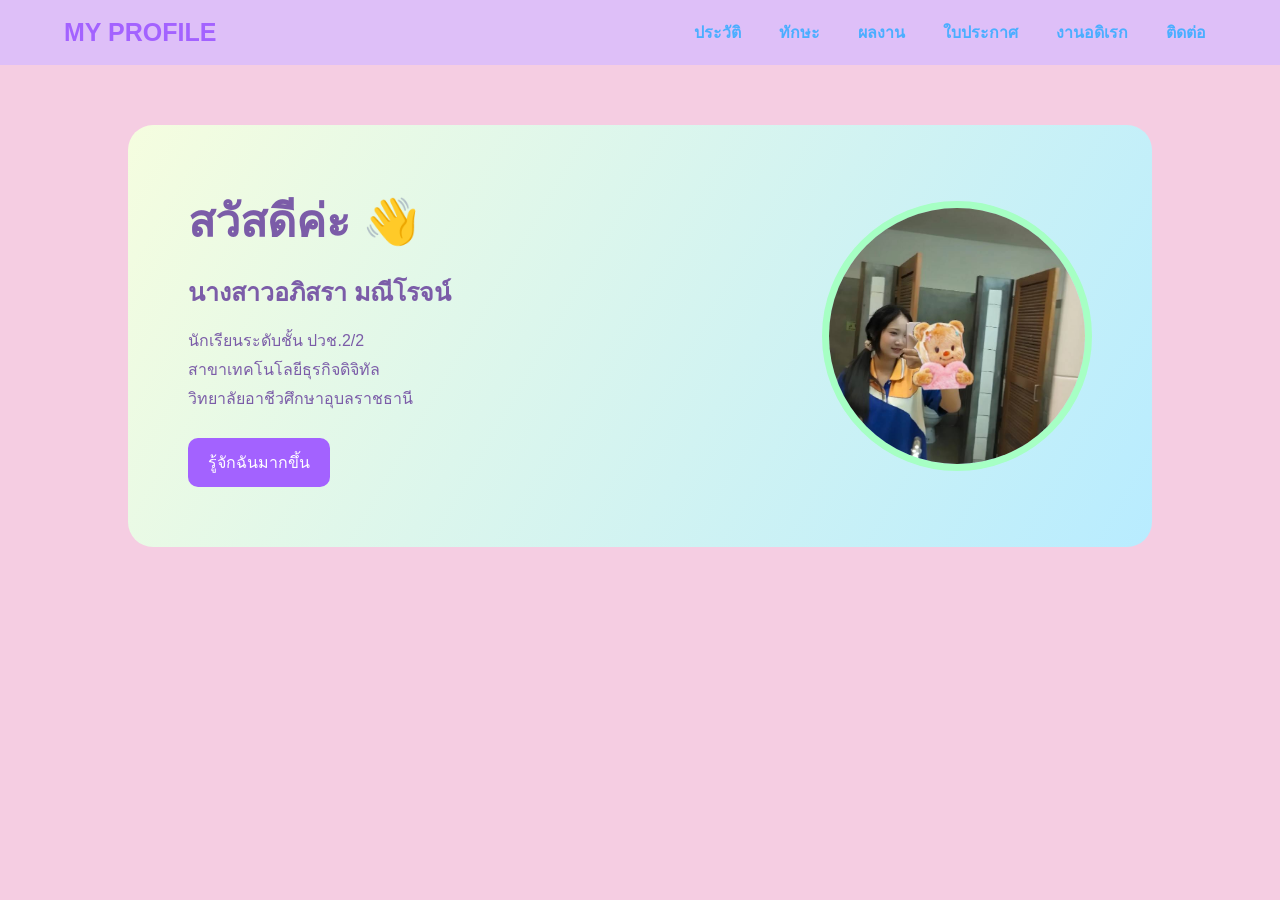
<file: index.html>
<!DOCTYPE html>
<html lang="th">
<head>
    <meta charset="UTF-8">
    <meta name="viewport" content="width=device-width, initial-scale=1.0">
    <title>My Profile</title>
    <link rel="stylesheet" href="style2.css">
</head>

<body>

<nav>
    <div class="logo">MY PROFILE</div>

    <ul>
        <li><a href="about.html">ประวัติ</a></li>
        <li><a href="skill.html">ทักษะ</a></li>
        <li><a href="portfolio.html">ผลงาน</a></li>
        <li><a href="certificate.html">ใบประกาศ</a></li>
        <li><a href="hobby.html">งานอดิเรก</a></li>
        <li><a href="contact.html">ติดต่อ</a></li>
    </ul>
</nav>

<div class="home">

    <div class="text">
        <h1>สวัสดีค่ะ 👋</h1>

        <h2>นางสาวอภิสรา มณีโรจน์</h2>

        <p>
            นักเรียนระดับชั้น ปวช.2/2<br>
            สาขาเทคโนโลยีธุรกิจดิจิทัล<br>
            วิทยาลัยอาชีวศึกษาอุบลราชธานี
        </p>

        <a href="about.html" class="button">
            รู้จักฉันมากขึ้น
        </a>
    </div>

    <div class="profile">
        <img src="nunn.jpg" alt="รูปโปรไฟล์">
    </div>

</div>

</body>
</html>
</file>
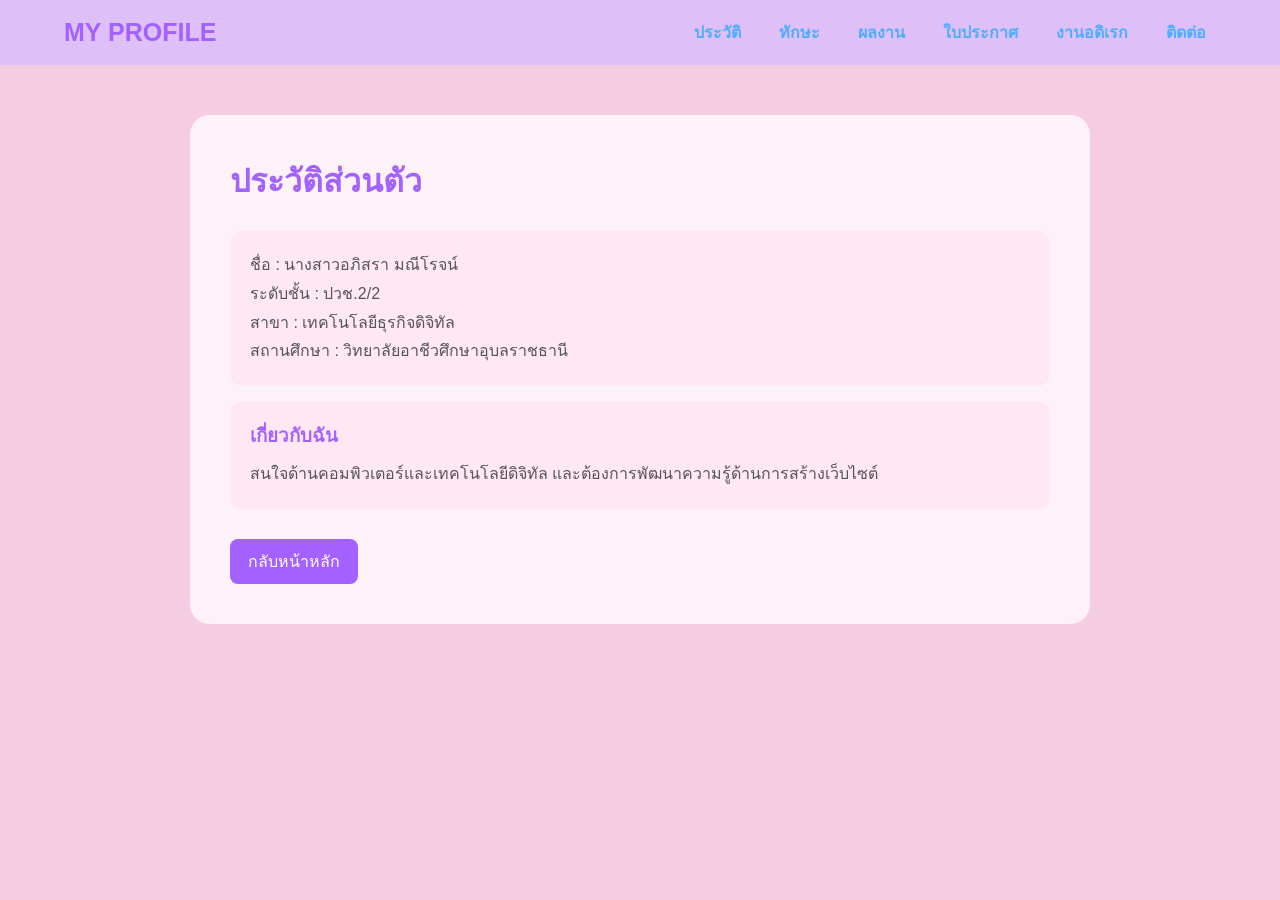
<file: about.html>
<!DOCTYPE html>
<html lang="th">

<head>
    <meta charset="UTF-8">
    <title>ประวัติ</title>
    <link rel="stylesheet" href="style2.css">
</head>

<body>

<nav>
    <div class="logo">MY PROFILE</div>

    <ul>
        <li><a href="about.html">ประวัติ</a></li>
        <li><a href="skill.html">ทักษะ</a></li>
        <li><a href="portfolio.html">ผลงาน</a></li>
        <li><a href="certificate.html">ใบประกาศ</a></li>
        <li><a href="hobby.html">งานอดิเรก</a></li>
        <li><a href="contact.html">ติดต่อ</a></li>
    </ul>
</nav>

<div class="content">

    <h1>ประวัติส่วนตัว</h1>

    <div class="card">
        <p>ชื่อ : นางสาวอภิสรา มณีโรจน์</p>
        <p>ระดับชั้น : ปวช.2/2</p>
        <p>สาขา : เทคโนโลยีธุรกิจดิจิทัล</p>
        <p>สถานศึกษา : วิทยาลัยอาชีวศึกษาอุบลราชธานี</p>
    </div>

    <div class="card">
        <h3>เกี่ยวกับฉัน</h3>
        <p>
            สนใจด้านคอมพิวเตอร์และเทคโนโลยีดิจิทัล
            และต้องการพัฒนาความรู้ด้านการสร้างเว็บไซต์
        </p>
    </div>

    <a href="index.html" class="back">กลับหน้าหลัก</a>

</div>

</body>
</html>
</file>
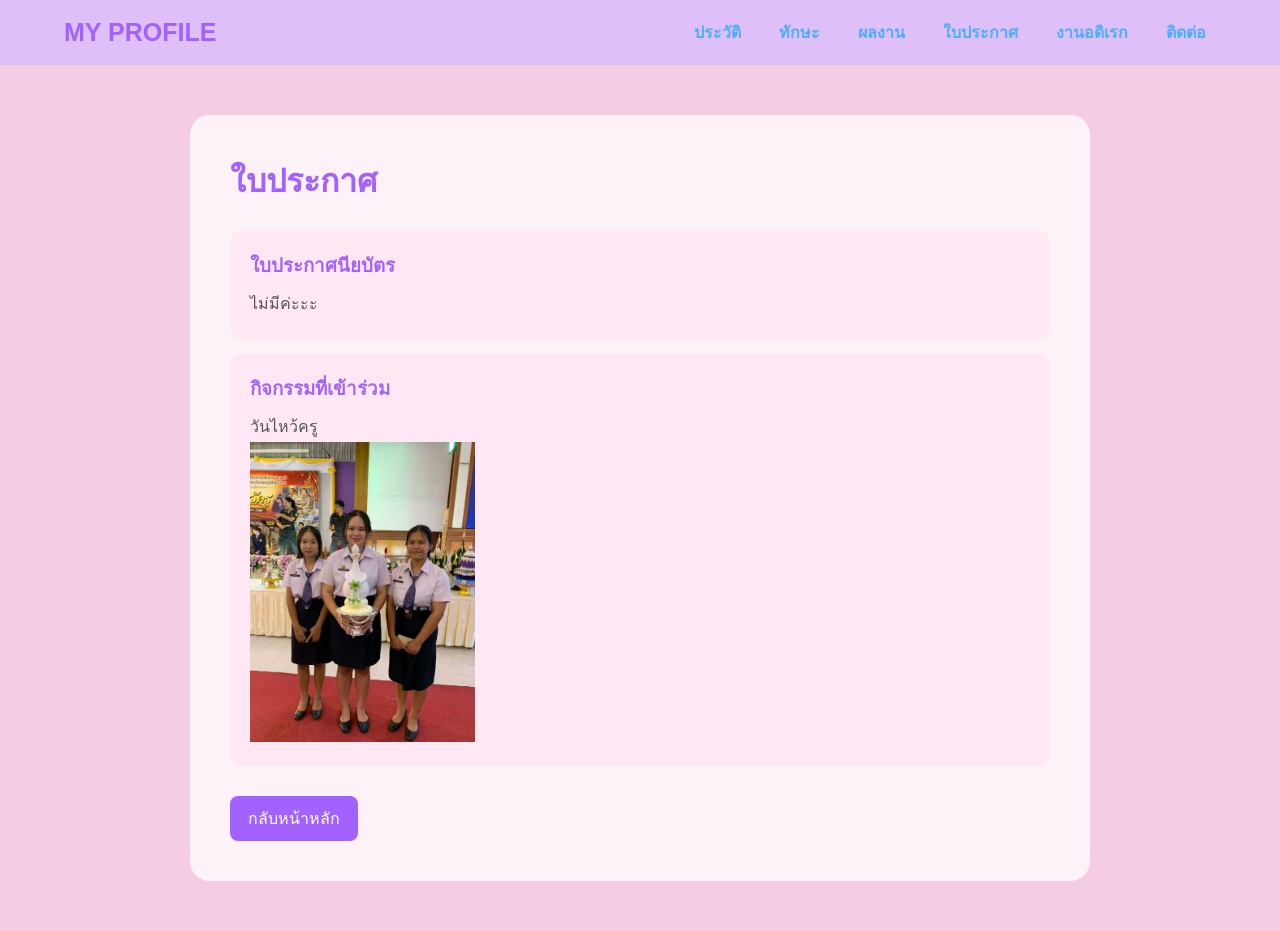
<file: certificate.html>
<!DOCTYPE html>
<html lang="th">

<head>
    <meta charset="UTF-8">
    <title>ใบประกาศ</title>
    <link rel="stylesheet" href="style2.css">
</head>

<body>

<nav>
    <div class="logo">MY PROFILE</div>

    <ul>
        <li><a href="about.html">ประวัติ</a></li>
        <li><a href="skill.html">ทักษะ</a></li>
        <li><a href="portfolio.html">ผลงาน</a></li>
        <li><a href="certificate.html">ใบประกาศ</a></li>
        <li><a href="hobby.html">งานอดิเรก</a></li>
        <li><a href="contact.html">ติดต่อ</a></li>
    </ul>
</nav>

<div class="content">

    <h1>ใบประกาศ</h1>

    <div class="card">
        <h3>ใบประกาศนียบัตร</h3>
        <p>ไม่มีค่ะะะ</p>
    </div>

    <div class="card">
        <h3>กิจกรรมที่เข้าร่วม</h3>
        <p>วันไหว้ครู</p>
        <img src="kkkk.jpg" height="300px">
    </div>

    <a href="index.html" class="back">กลับหน้าหลัก</a>

</div>

</body>
</html>
</file>
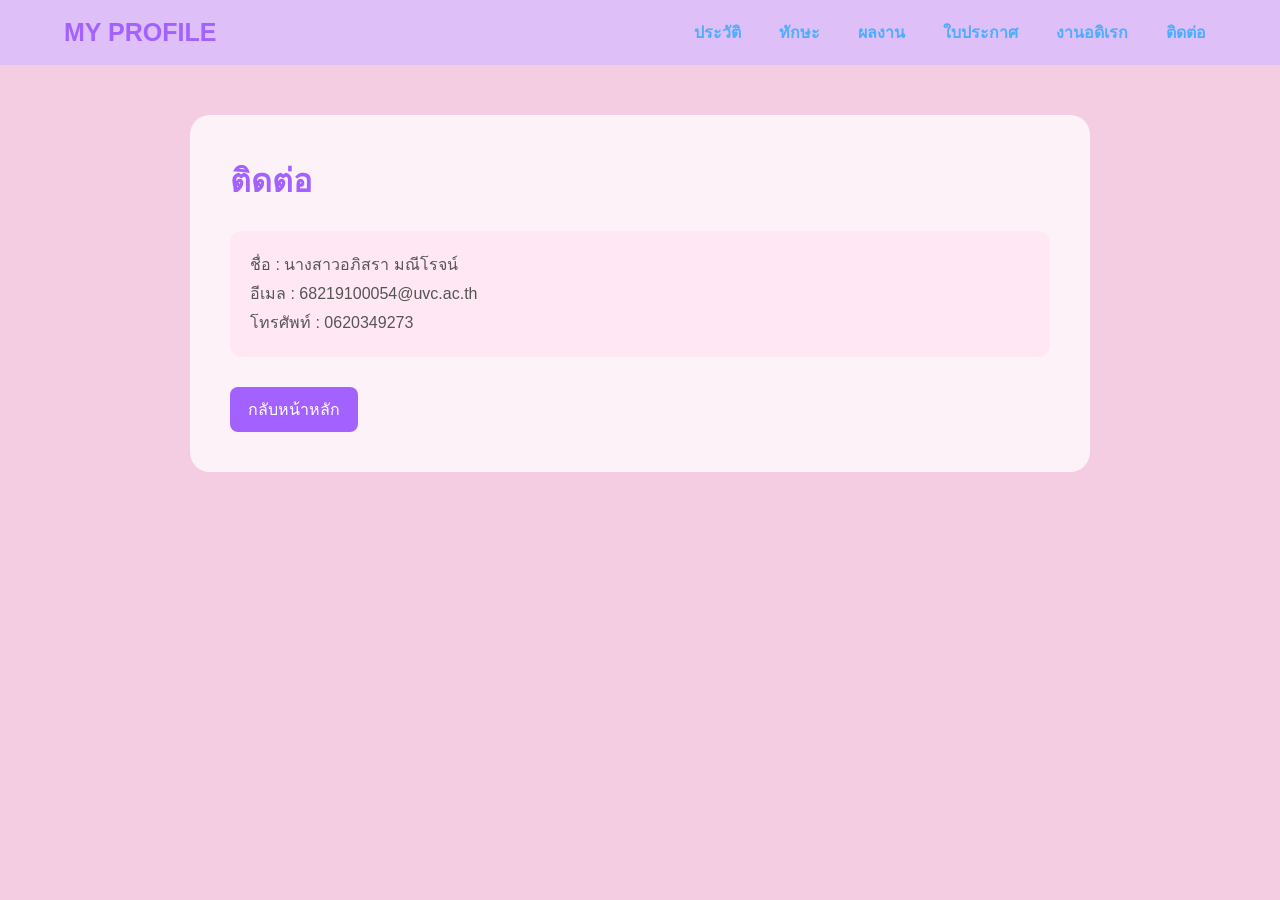
<file: contact.html>
<!DOCTYPE html>
<html lang="th">

<head>
    <meta charset="UTF-8">
    <title>ติดต่อ</title>
    <link rel="stylesheet" href="style2.css">
</head>

<body>

<nav>
    <div class="logo">MY PROFILE</div>

    <ul>
        <li><a href="about.html">ประวัติ</a></li>
        <li><a href="skill.html">ทักษะ</a></li>
        <li><a href="portfolio.html">ผลงาน</a></li>
        <li><a href="certificate.html">ใบประกาศ</a></li>
        <li><a href="hobby.html">งานอดิเรก</a></li>
        <li><a href="contact.html">ติดต่อ</a></li>
    </ul>
</nav>

<div class="content">

    <h1>ติดต่อ</h1>

    <div class="card">
        <p>ชื่อ : นางสาวอภิสรา มณีโรจน์</p>
        <p>อีเมล : 68219100054@uvc.ac.th</p>
        <p>โทรศัพท์ : 0620349273</p>
    </div>

    <a href="index.html" class="back">กลับหน้าหลัก</a>

</div>

</body>
</html>
</file>
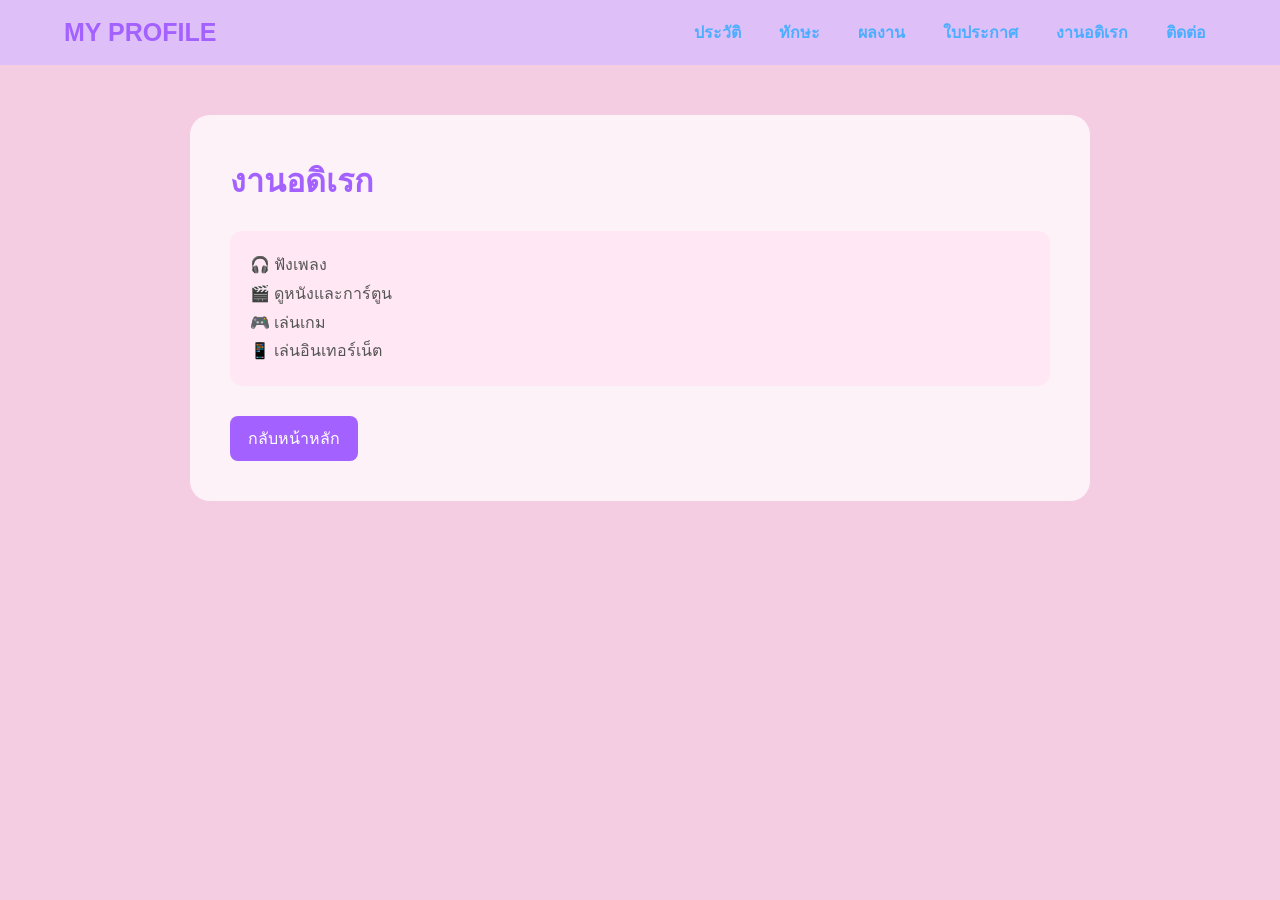
<file: hobby.html>
<!DOCTYPE html>
<html lang="th">

<head>
    <meta charset="UTF-8">
    <title>งานอดิเรก</title>
    <link rel="stylesheet" href="style2.css">
</head>

<body>

<nav>
    <div class="logo">MY PROFILE</div>

    <ul>
        <li><a href="about.html">ประวัติ</a></li>
        <li><a href="skill.html">ทักษะ</a></li>
        <li><a href="portfolio.html">ผลงาน</a></li>
        <li><a href="certificate.html">ใบประกาศ</a></li>
        <li><a href="hobby.html">งานอดิเรก</a></li>
        <li><a href="contact.html">ติดต่อ</a></li>
    </ul>
</nav>

<div class="content">

    <h1>งานอดิเรก</h1>

    <div class="card">
        <p>🎧 ฟังเพลง</p>
        <p>🎬 ดูหนังและการ์ตูน</p>
        <p>🎮 เล่นเกม</p>
        <p>📱 เล่นอินเทอร์เน็ต</p>
    </div>

    <a href="index.html" class="back">กลับหน้าหลัก</a>

</div>

</body>
</html>
</file>
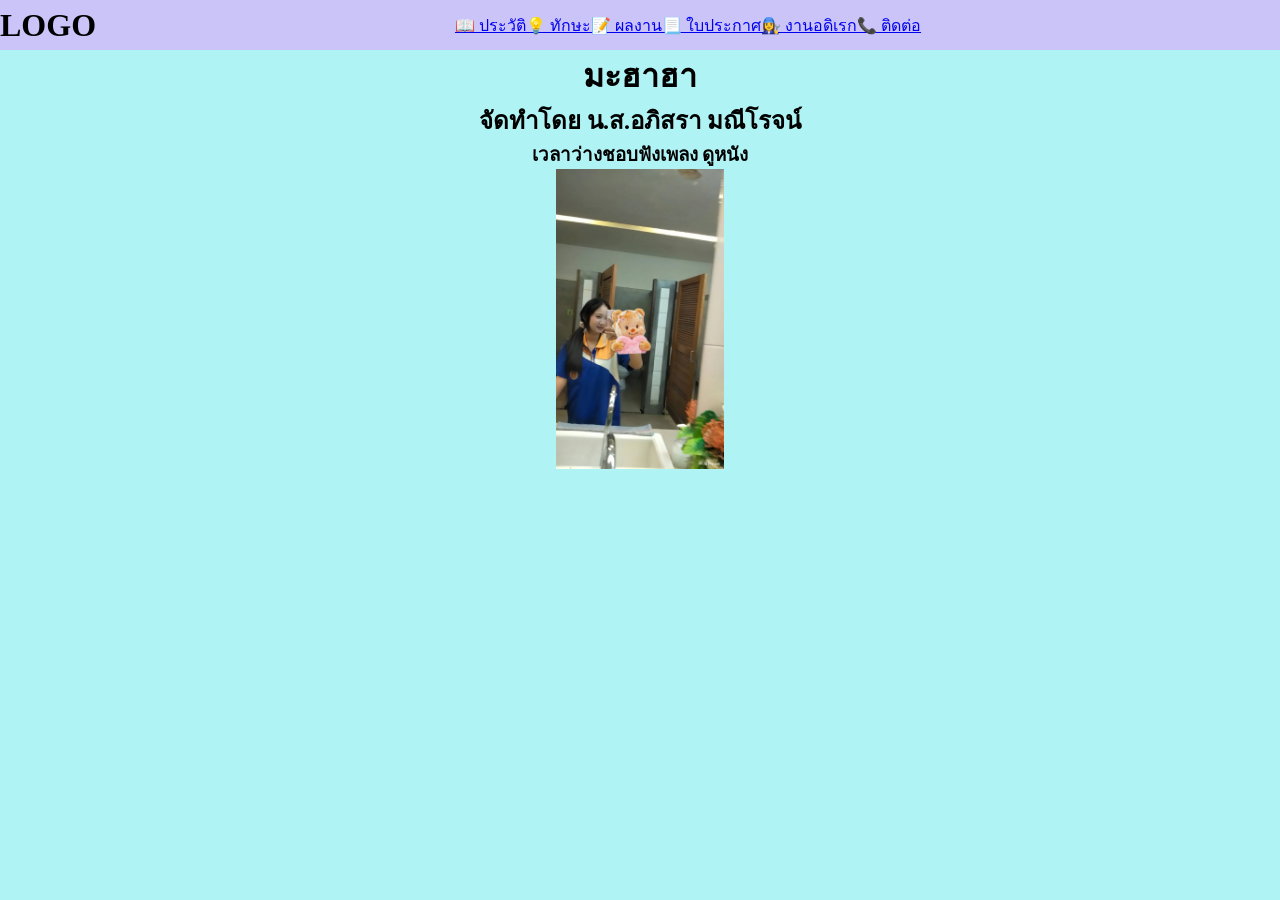
<file: Home.html>
<!DOCTYPE html>
<html lang="en">
<head>
    <meta charset="UTF-8">
    <meta name="viewport" content="width=device-width, initial-scale=1.0">
    <title>HOME</title>
    <link rel="stylesheet" href="style.css">
</head>
<body>
    <header>
        <div class="logo">
        <h1>LOGO</h1>
        
        </div>
        <div class="menu">
            <nav>
                <ul>
                    <a href="#"><il>📖 ประวัติ</il></a>
                    <a href="#"><il>💡 ทักษะ</il></a>
                    <a href="#"><il>📝 ผลงาน</il></a>
                    <a href="#"><il>📃 ใบประกาศ</il></a>
                    <a href="#"><il>👩‍🔧 งานอดิเรก</il></a>
                    <a href="#"><il>📞 ติดต่อ</il></a>
                </ul>
            </nav>
        </div>
    </header>
    <div class="main">
        <h1>มะฮาฮา</h1>
        <h2>จัดทำโดย น.ส.อภิสรา มณีโรจน์</h2>
        <h3>เวลาว่างชอบฟังเพลง ดูหนัง</h3>
        <img src="nunn.jpg" height="300px">
    </div>
    
</body>
</html>
</file>
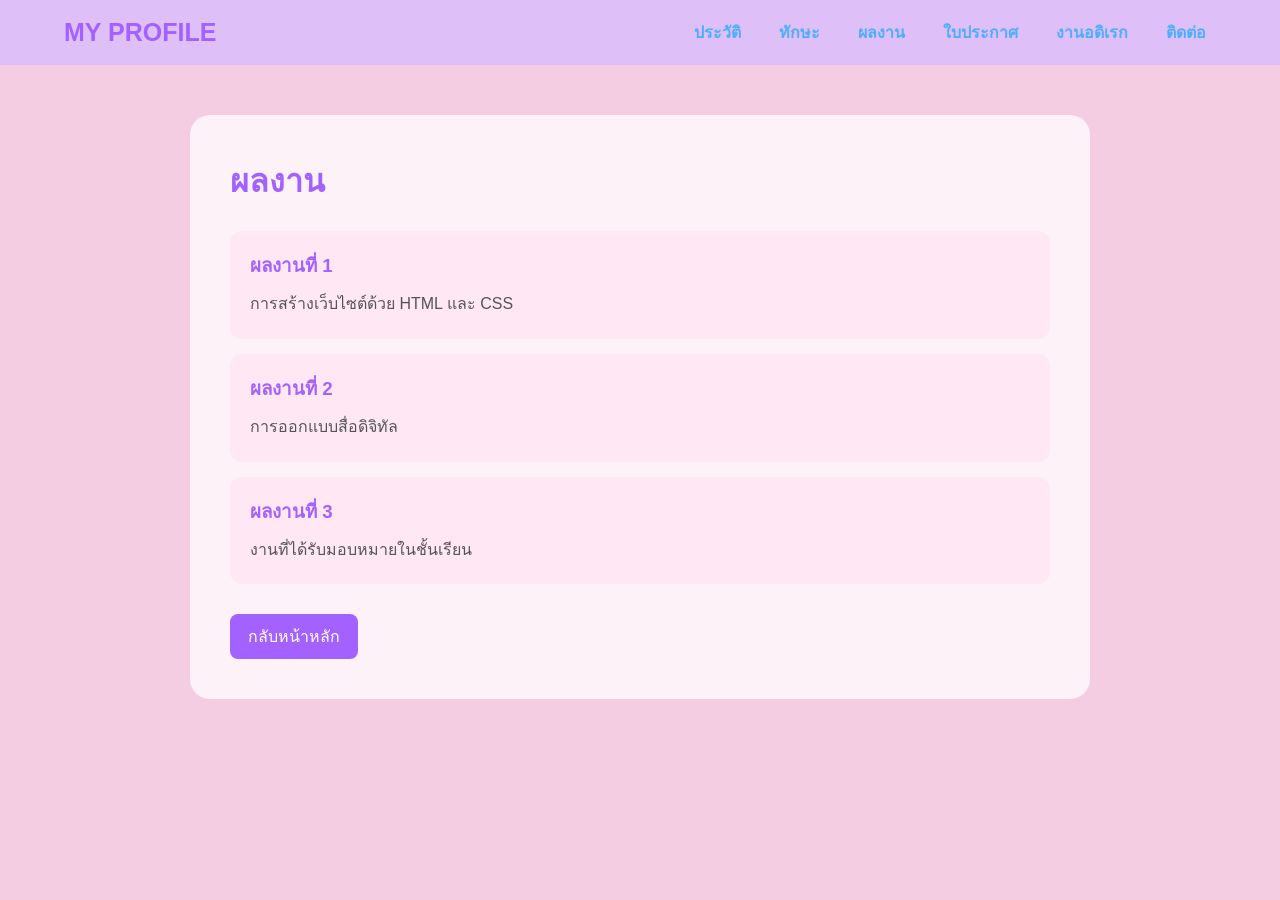
<file: portfolio.html>
<!DOCTYPE html>
<html lang="th">

<head>
    <meta charset="UTF-8">
    <title>ผลงาน</title>
    <link rel="stylesheet" href="style2.css">
</head>

<body>

<nav>
    <div class="logo">MY PROFILE</div>

    <ul>
        <li><a href="about.html">ประวัติ</a></li>
        <li><a href="skill.html">ทักษะ</a></li>
        <li><a href="portfolio.html">ผลงาน</a></li>
        <li><a href="certificate.html">ใบประกาศ</a></li>
        <li><a href="hobby.html">งานอดิเรก</a></li>
        <li><a href="contact.html">ติดต่อ</a></li>
    </ul>
</nav>

<div class="content">

    <h1>ผลงาน</h1>

    <div class="card">
        <h3>ผลงานที่ 1</h3>
        <p>การสร้างเว็บไซต์ด้วย HTML และ CSS</p>
    </div>

    <div class="card">
        <h3>ผลงานที่ 2</h3>
        <p>การออกแบบสื่อดิจิทัล</p>
    </div>

    <div class="card">
        <h3>ผลงานที่ 3</h3>
        <p>งานที่ได้รับมอบหมายในชั้นเรียน</p>
    </div>

    <a href="index.html" class="back">กลับหน้าหลัก</a>

</div>

</body>
</html>
</file>
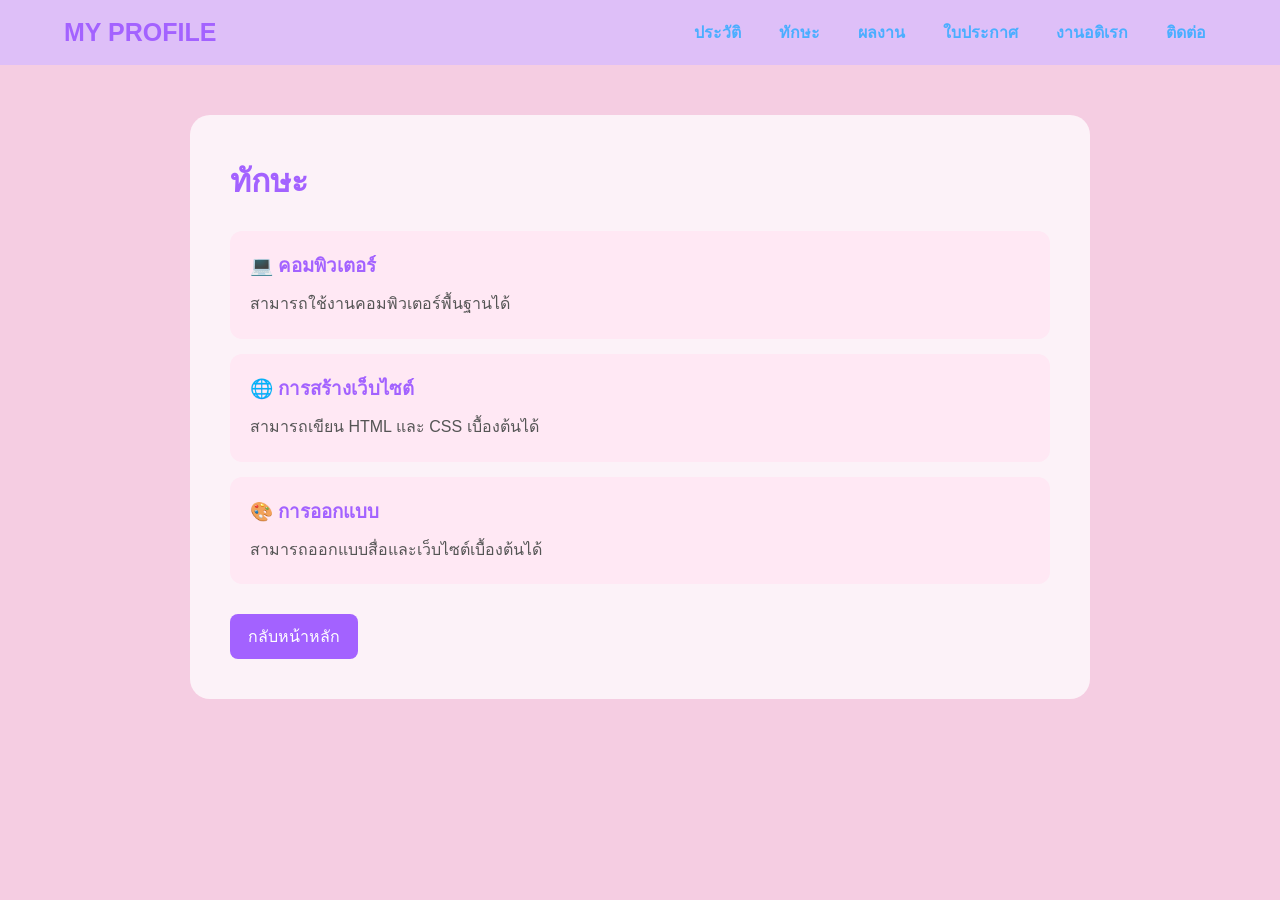
<file: skill.html>
<!DOCTYPE html>
<html lang="th">

<head>
    <meta charset="UTF-8">
    <title>ทักษะ</title>
    <link rel="stylesheet" href="style2.css">
</head>

<body>

<nav>
    <div class="logo">MY PROFILE</div>

    <ul>
        <li><a href="about.html">ประวัติ</a></li>
        <li><a href="skill.html">ทักษะ</a></li>
        <li><a href="portfolio.html">ผลงาน</a></li>
        <li><a href="certificate.html">ใบประกาศ</a></li>
        <li><a href="hobby.html">งานอดิเรก</a></li>
        <li><a href="contact.html">ติดต่อ</a></li>
    </ul>
</nav>

<div class="content">

    <h1>ทักษะ</h1>

    <div class="card">
        <h3>💻 คอมพิวเตอร์</h3>
        <p>สามารถใช้งานคอมพิวเตอร์พื้นฐานได้</p>
    </div>

    <div class="card">
        <h3>🌐 การสร้างเว็บไซต์</h3>
        <p>สามารถเขียน HTML และ CSS เบื้องต้นได้</p>
    </div>

    <div class="card">
        <h3>🎨 การออกแบบ</h3>
        <p>สามารถออกแบบสื่อและเว็บไซต์เบื้องต้นได้</p>
    </div>

    <a href="index.html" class="back">กลับหน้าหลัก</a>

</div>

</body>
</html>
</file>
<file: style2.css>
* {
    margin: 0;
    padding: 0;
    box-sizing: border-box;
}

body {
    font-family: Arial, Tahoma, sans-serif;
    background-color: #f5cde2;
    color: #7b5ca8;
}



nav {
    background-color: #debff8;
    padding: 18px 5%;

    display: flex;
    justify-content: space-between;
    align-items: center;
}

.logo {
    font-size: 25px;
    font-weight: bold;
    color: #a362ff;
}

ul {
    list-style: none;
    display: flex;
    gap: 18px;
}

ul li a {
    text-decoration: none;
    color: #4baeff;
    font-weight: bold;
    padding: 8px 10px;
    border-radius: 8px;
}

ul li a:hover {
    background-color: white;
    color: #a362ff;
}


.home {
    width: 80%;
    max-width: 1100px;

    margin: 60px auto;
    padding: 60px;

    display: flex;
    justify-content: space-between;
    align-items: center;
    gap: 50px;

    background: linear-gradient(
        120deg,
        #f5fddf,
        #b8ecff
    );

    border-radius: 25px;
}

.text {
    flex: 1;
}

.text h1 {
    font-size: 45px;
    margin-bottom: 15px;
}

.text h2 {
    font-size: 25px;
    margin-bottom: 15px;
}

.text p {
    line-height: 1.8;
    margin-bottom: 25px;
}



.profile {
    width: 270px;
    height: 270px;

    border-radius: 50%;
    overflow: hidden;

    border: 7px solid #a6ffc4;
}

.profile img {
    width: 100%;
    height: 100%;
    object-fit: cover;
}



.button {
    display: inline-block;

    background-color: #a362ff;
    color: white;

    padding: 12px 20px;

    text-decoration: none;
    border-radius: 10px;
}

.button:hover {
    background-color: #8145d4;
}



.content {
    width: 80%;
    max-width: 900px;

    margin: 50px auto;
    padding: 40px;

    background-color: rgba(255, 255, 255, 0.75);

    border-radius: 20px;
}

.content h1 {
    color: #a362ff;
    margin-bottom: 25px;
}

.card {
    background-color: #ffe8f4;

    padding: 20px;
    margin-bottom: 15px;

    border-radius: 12px;
}

.card h3 {
    color: #a362ff;
    margin-bottom: 10px;
}

.card p {
    line-height: 1.8;
    color: #555;
}

.back {
    display: inline-block;

    margin-top: 15px;

    background-color: #a362ff;
    color: white;

    padding: 10px 18px;

    text-decoration: none;
    border-radius: 8px;
}
</file>
<file: style.css>
* {
    margin: 0;
    padding: 0;
    box-sizing: border-box;
}

body {
    background-color: rgb(176, 243, 245);
}

header {
    height: 50px;
    background-color: rgb(203, 196, 248);
    display: flex;
    justify-content: space-around;
    align-items: center;
}

.menu {
    margin: auto;
}

ul {
    display: flex;
}

li {
    list-style: none;
    margin-left: 20px;
}

.main {
    text-align: center;
}
</file>
